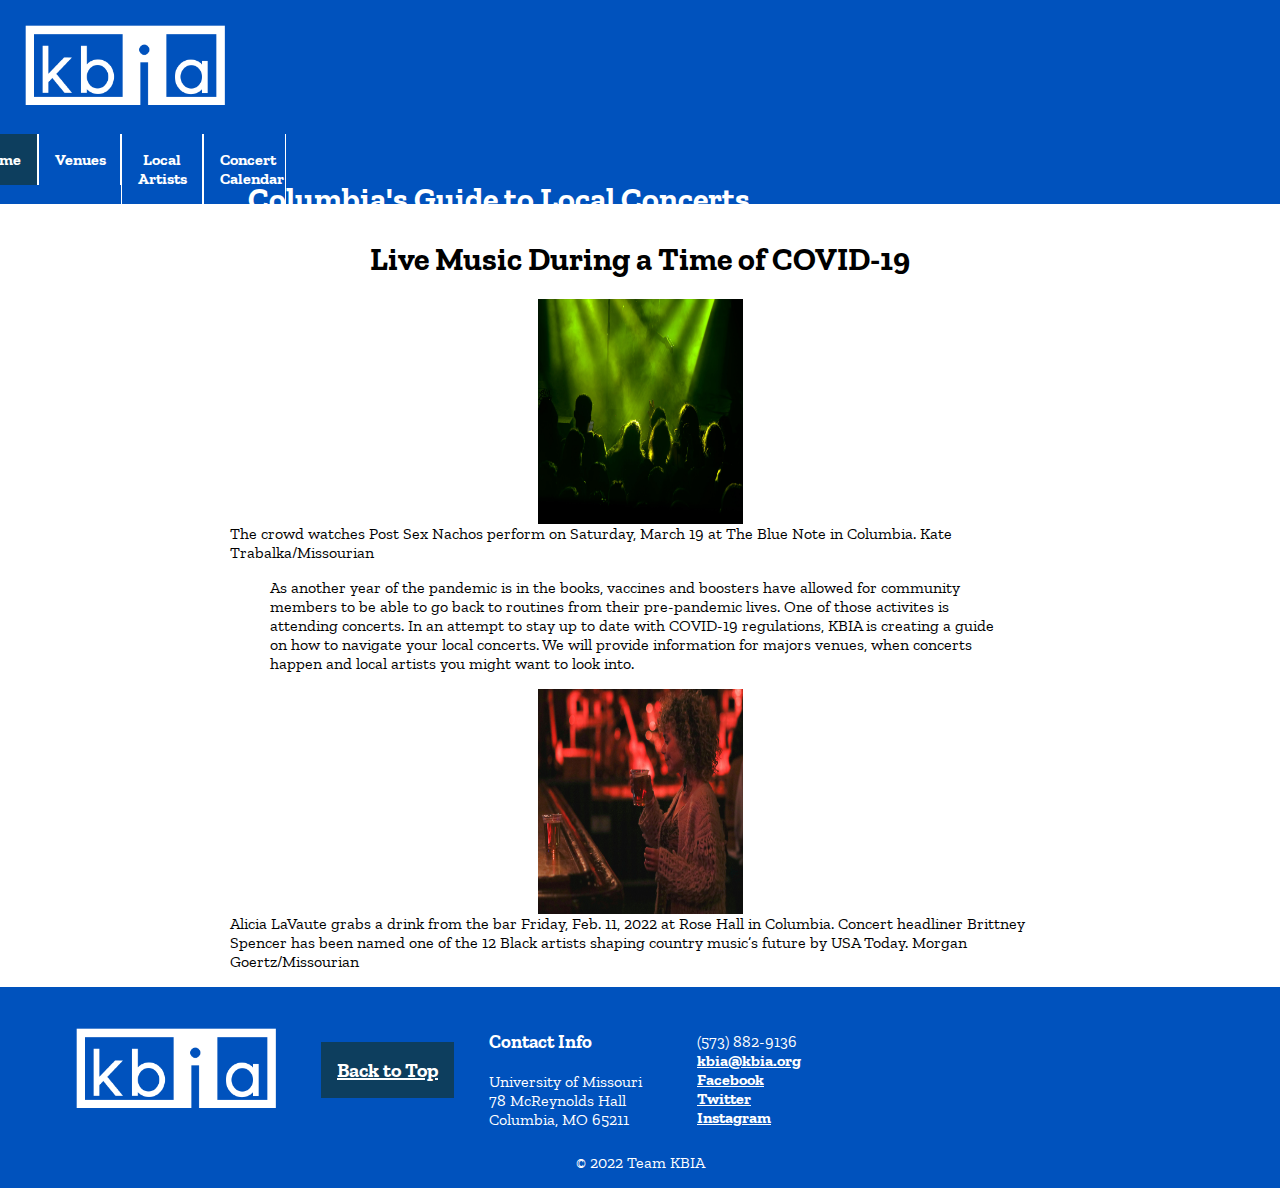
<file: index.html>
<!DOCTYPE html>
<html lang="en" dir="ltr">
	<head>
		<title>Home | Columbia's Guide to Local Concerts</title>
		<meta charset="utf-8">
		<meta name="description" content="Columbia's Guide to Local Concerts">
		<meta name="author" content="Team KBIA">
		<meta name="keywords" content="concert, news, kbia, npr, music, Columbia, Missouri">
		<meta name="viewport" content="width=device-width">
		<link rel="preconnect" href="https://fonts.googleapis.com">
		<link rel="preconnect" href="https://fonts.gstatic.com" crossorigin>
		<link href="https://fonts.googleapis.com/css2?family=Zilla+Slab:wght@500&display=swap" rel="stylesheet">
		<link rel="stylesheet" href="styles.css">
	</head>
	<body>
		<nav>
				<div id="content">
				<img id="logo" alt="KBIA logo" src="kbia-white.png"></img>
					<h1 id="title">Columbia's Guide to Local Concerts</h1>
				</div><button id="menu_trigger">☰</button>
			<ul id="tabs"> <li class="active"><a href="index.html">Home</a></li>
				<li><a href= "venues.html">Venues</a></li>
				<li><a href= "artists.html">Local Artists</a></li>
				<li><a href= "calendar.html">Concert Calendar</a></li>
			</ul>
		</nav>
<main>
	<h1 class="page-title">Live Music During a Time of COVID-19</h1>
<div>
	<section class="list">
	<figure>
  		<img src="Kate-Trabalka-Missourian.jpg" alt=" A green light shines over the Blue Note concert goers while watching local Columbia band Post Sex Nachos." width="300" height="225" class="center" />
       		<figcaption> The crowd watches Post Sex Nachos perform on Saturday, March 19 at The Blue Note in Columbia. Kate Trabalka/Missourian</figcaption>
	</figure>
	</section>
	</div>

	<section class="list">
	<p>As another year of the pandemic is in the books, vaccines and boosters have allowed for community members to be able to go back to routines from their pre-pandemic lives. One of those activites is attending concerts. In an attempt to stay up to date with COVID-19 regulations, KBIA is creating a guide on how to navigate your local concerts. We will provide information for majors venues, when concerts happen and local artists you might want to look into.</p>
	</section>
	
   	</div>
<div>
	<section class="list">
	<figure>
		<img src="Morgan-Goertz-Missourian.jpg" alt="Rose Hall concert goer Alicia LaVaute grabs a drink from the bar while attending a concert by Brittney Spencer. Red lights shine behind LaVaute as she is about to take a drink of her beer." width="300" height="225" class="center" />
		<figcaption> Alicia LaVaute grabs a drink from the bar Friday, Feb. 11, 2022 at Rose Hall in Columbia. Concert headliner Brittney Spencer has been named one of the 12 Black artists shaping country music’s future by USA Today. Morgan Goertz/Missourian</figcaption>
	</figure>
	</section>
</div>
		<footer>
			<ul class="footer-box">
				<li class="contact-info"><img id="logo" alt="KBIA logo" src="kbia-white.png"></img></li>
				<li class="contact-info-2"><a href=#content>Back to Top</a></li>
				<li class="contact-info"><h3>Contact Info</h3>
					University of Missouri<br>
					78 McReynolds Hall<br>
					Columbia, MO 65211<br></li>
				<li class="contact-info"><br>(573) 882-9136</a><br>
					<a href="mailto:kbia@kbia.org">kbia@kbia.org</a><br>
					<a href="https://www.facebook.com/KBIAnews/" target="_blank">Facebook</a><br>
					<a href="https://twitter.com/KBIA" target="_blank">Twitter</a><br>
					<a href="https://www.instagram.com/kbianews/" target="_blank">Instagram</a><br></li>
				</ul>
			© <time datetime="2022">2022</time> Team KBIA
		</footer>



</main>
<script src="main-javascript.js"></script>
	</body>
</html>
</file>
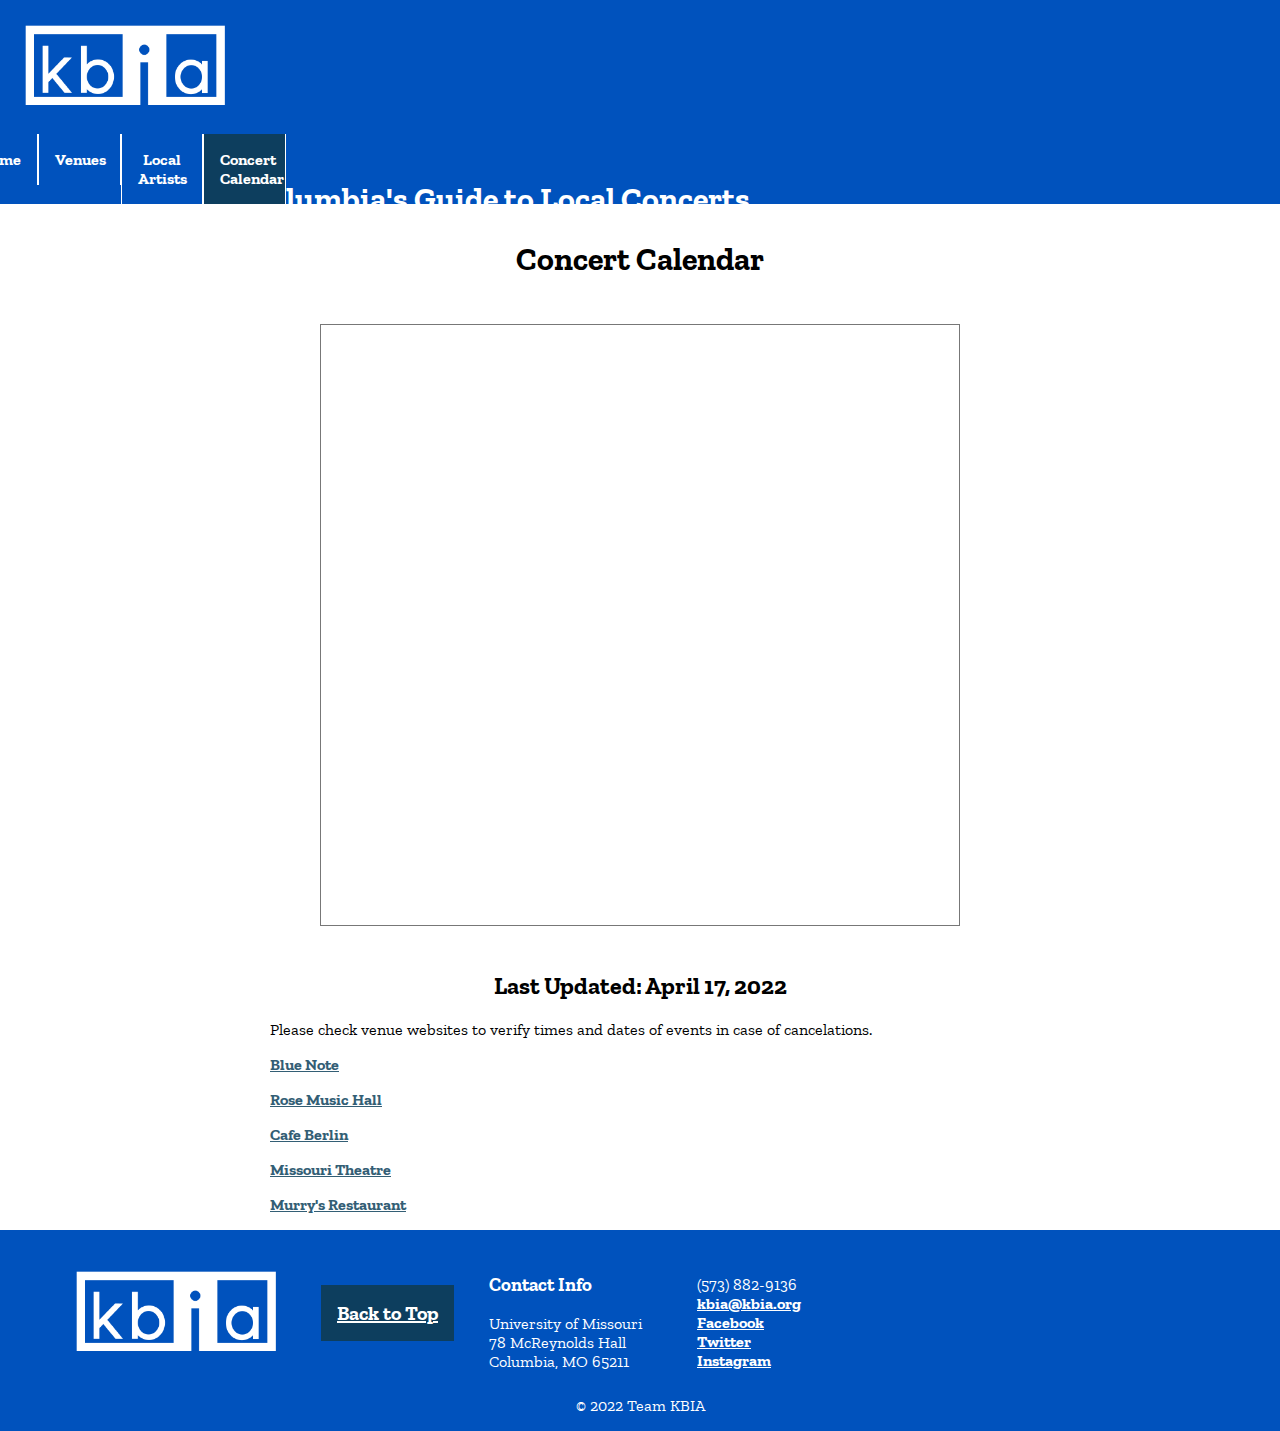
<file: calendar.html>
<!DOCTYPE html>
<html lang="en" dir="ltr">
	<head>
		<title>Concert Calendar | Columbia's Guide to Local Concerts</title>
		<meta charset="utf-8">
		<meta name="description" content="Columbia's Guide to Local Concerts">
		<meta name="author" content="Team KBIA">
		<meta name="keywords" content="concert, news, kbia, npr, music, Columbia, Missouri">
		<meta name="viewport" content="width=device-width">
		<link rel="preconnect" href="https://fonts.googleapis.com">
		<link rel="preconnect" href="https://fonts.gstatic.com" crossorigin>
		<link href="https://fonts.googleapis.com/css2?family=Zilla+Slab:wght@500&display=swap" rel="stylesheet">
		<link rel="stylesheet" href="styles.css">
	</head>
	<body>
		<nav>
				<div id="content">
				<img id="logo" alt="KBIA logo" src="kbia-white.png"></img>
					<h1 id="title">Columbia's Guide to Local Concerts</h1>
				</div><button id="menu_trigger">☰</button>
			<ul id="tabs"> <li><a href="index.html">Home</a></li>
				<li><a href= "venues.html">Venues</a></li>
				<li><a href= "artists.html">Local Artists</a></li>
				<li class="active"><a href= "calendar.html">Concert Calendar</a></li>
			</ul>
		</nav>

		<h1 class="page-title">Concert Calendar</h1>
			<div id="calendar">
					<iframe src="https://calendar.google.com/calendar/embed?height=600&wkst=1&bgcolor=%23ffffff&ctz=America%2FChicago&src=ZjZwMm1hbGgyYjAyb2cyZzNqZDgyZWFkcjBAZ3JvdXAuY2FsZW5kYXIuZ29vZ2xlLmNvbQ&color=%23009688" style="border:solid 1px #777" width="800" height="600" frameborder="0" scrolling="no" alt= "Calendar of Columbia venues hosting music events in May"></iframe>
			</div>
			<section class="list">
				<h2 class="listing">Last Updated: April 17, 2022</h2>
				<p>Please check venue websites to verify times and dates of events in case of cancelations.</p>
					<p><a href="https://thebluenote.com/events/2022-05/">Blue Note</a></p>
					<p><a href="https://rosemusichall.com/events/">Rose Music Hall</a></p>
					<p><a href="https://www.songkick.com/venues/89236-cafe-berlin">Cafe Berlin</a></p>
					<p><a href= "https://concertseries.missouri.edu/">Missouri Theatre</a></p>
					<p><a href= "https://murrysrestaurant.net/the-jazz/">Murry's Restaurant</a></p>
			</section>
		<footer>
			<ul class="footer-box">
				<li class="contact-info"><img id="logo" alt="KBIA logo" src="kbia-white.png"></img></li>
				<li class="contact-info-2"><a href=#content>Back to Top</a></li>
				<li class="contact-info"><h3>Contact Info</h3>
					University of Missouri<br>
					78 McReynolds Hall<br>
					Columbia, MO 65211<br></li>
				<li class="contact-info"><br>(573) 882-9136</a><br>
					<a href="mailto:kbia@kbia.org">kbia@kbia.org</a><br>
					<a href="https://www.facebook.com/KBIAnews/" target="_blank">Facebook</a><br>
					<a href="https://twitter.com/KBIA" target="_blank">Twitter</a><br>
					<a href="https://www.instagram.com/kbianews/" target="_blank">Instagram</a><br></li>
				</ul>
			© <time datetime="2022">2022</time> Team KBIA
		</footer>
		<script src="main-javascript.js"></script>
	</body>
</html>
</file>
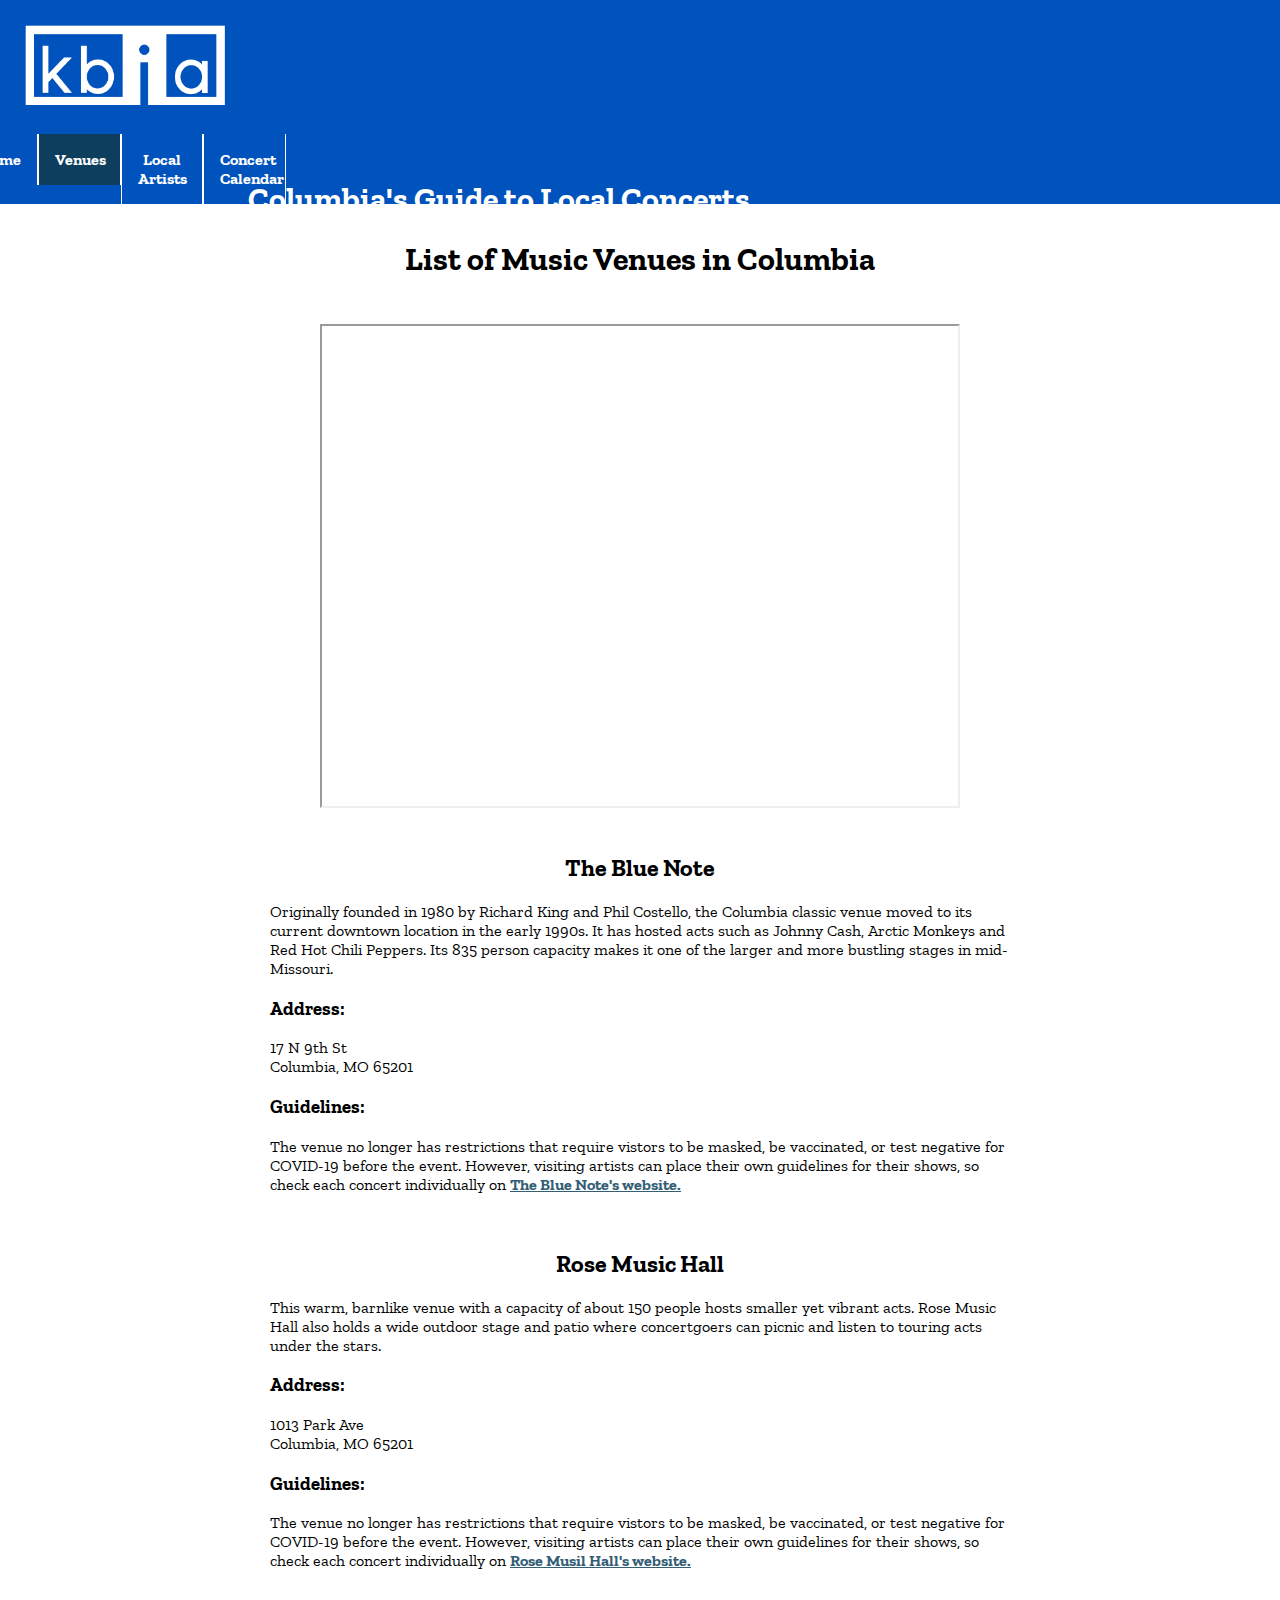
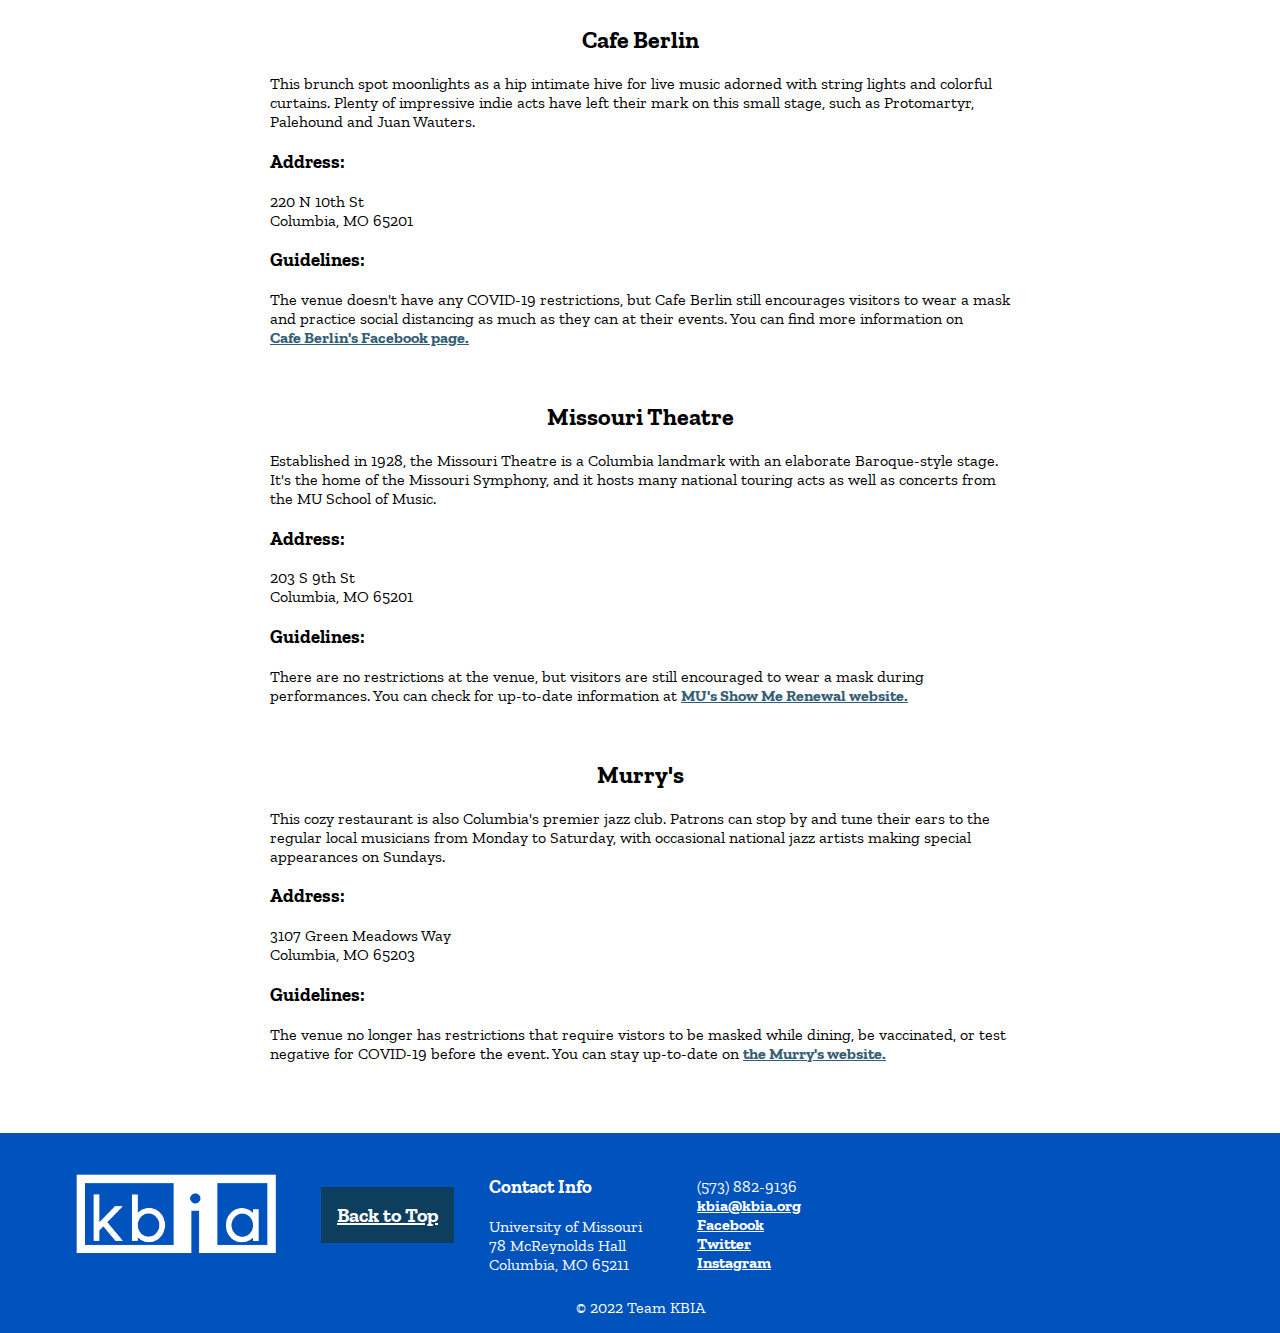
<file: venues.html>
<!DOCTYPE html>
<html lang="en" dir="ltr">
	<head>
		<title>Venues | Columbia's Guide to Local Concerts</title>
		<meta charset="utf-8">
		<meta name="description" content="Columbia's Guide to Local Concerts">
		<meta name="author" content="Team KBIA">
		<meta name="keywords" content="concert, news, kbia, npr, music, Columbia, Missouri">
		<meta name="viewport" content="width=device-width">
		<link rel="preconnect" href="https://fonts.googleapis.com">
		<link rel="preconnect" href="https://fonts.gstatic.com" crossorigin>
		<link href="https://fonts.googleapis.com/css2?family=Zilla+Slab:wght@500&display=swap" rel="stylesheet">
		<link rel="stylesheet" href="styles.css">
	</head>
	<body>
		<nav>
				<div id="content">
				<img id="logo" alt="KBIA logo" src="kbia-white.png"></img>
					<h1 id="title">Columbia's Guide to Local Concerts</h1>
				</div><button id="menu_trigger">☰</button>
			<ul id="tabs"> <li><a href="index.html">Home</a></li>
				<li class ="active"><a href= "venues.html">Venues</a></li>
				<li><a href= "artists.html">Local Artists</a></li>
				<li><a href= "calendar.html">Concert Calendar</a></li>
			</ul>
		</nav>
		<main>

			<h1 class="page-title">List of Music Venues in Columbia</h1>
				<figure id="map">
						<iframe src="https://www.google.com/maps/d/u/0/embed?mid=1pYBRmnQe9AA8MDb1HQ8fPdfxQBVAM84a&ehbc=2E312F" width="640" height="480" alt="Interactive map of 5 music venues in Columbia, Missouri."></iframe>
				</figure>
		<section class="list">

			<h2 class="listing">The Blue Note</h2>
			<p>Originally founded in 1980 by Richard King and Phil Costello, the Columbia classic venue moved to its current downtown location in the early 1990s. It has hosted acts such as Johnny Cash, Arctic Monkeys and Red Hot Chili Peppers. Its 835 person capacity makes it one of the larger and more bustling stages in mid-Missouri.</p>

			<h3 class="detail-head">Address:</h3>
			<p>17 N 9th St <br>
					Columbia, MO 65201</p>

			<h3 class="detail-head">Guidelines:</h3>
			<p>The venue no longer has restrictions that require vistors to be masked, be vaccinated, or test negative for COVID-19 before the event. However, visiting artists can place their own guidelines for their shows, so check each concert individually on <a href="https://thebluenote.com" target="_blank">The Blue Note's website.</a></p>

				<br>

			<h2 class="listing">Rose Music Hall</h2>
			<p>This warm, barnlike venue with a capacity of about 150 people hosts smaller yet vibrant acts. Rose Music Hall also holds a wide outdoor stage and patio where concertgoers can picnic and listen to touring acts under the stars.</p>

			<h3 class="detail-head">Address:</h3>
			<p>1013 Park Ave <br>
						Columbia, MO 65201</p>

			<h3 class="detail-head">Guidelines:</h3>
			<p>The venue no longer has restrictions that require vistors to be masked, be vaccinated, or test negative for COVID-19 before the event. However, visiting artists can place their own guidelines for their shows, so check each concert individually on <a href="https://rosemusichall.com" target="_blank">Rose Musil Hall's website.</a></p>

				<br>

			<h2 class="listing">Cafe Berlin</h2>
			<p>This brunch spot moonlights as a hip intimate hive for live music adorned with string lights and colorful curtains. Plenty of impressive indie acts have left their mark on this small stage, such as Protomartyr, Palehound and Juan Wauters.</p>

			<h3 class="detail-head">Address:</h3>
			<p>220 N 10th St <br>
					Columbia, MO 65201</p>

			<h3 class="detail-head">Guidelines:</h3>
			<p>The venue doesn't have any COVID-19 restrictions, but Cafe Berlin still encourages visitors to wear a mask and practice social distancing as much as they can at their events. You can find more information on <a href="https://www.facebook.com/cafeberlincomo" target="_blank">Cafe Berlin's Facebook page.</a></p>

				<br>

			<h2 class="listing">Missouri Theatre</h2>
			<p>Established in 1928, the Missouri Theatre is a Columbia landmark with an elaborate Baroque-style stage. It's the home of the Missouri Symphony, and it hosts many national touring acts as well as concerts from the MU School of Music.</p>

			<h3 class="detail-head">Address:</h3>
			<p>203 S 9th St <br>
					Columbia, MO 65201</p>

			<h3 class="detail-head">Guidelines:</h3>
				<p>There are no restrictions at the venue, but visitors are still encouraged to wear a mask during performances. You can check for up-to-date information at <a href="https://renewal.missouri.edu/plan/activities-and-events/" target="_blank">MU's Show Me Renewal website.</a></p>

				<br>

			<h2 class="listing">Murry's</h2>
			<p>This cozy restaurant is also Columbia's premier jazz club. Patrons can stop by and tune their ears to the regular local musicians from Monday to Saturday, with occasional national jazz artists making special appearances on Sundays.</p>

			<h3 class="detail-head">Address:</h3>
			<p>3107 Green Meadows Way <br>
					Columbia, MO 65203</p>

			<h3 class="detail-head">Guidelines:</h3>
			<p>The venue no longer has restrictions that require vistors to be masked while dining, be vaccinated, or test negative for COVID-19 before the event. You can stay up-to-date on <a href="https://murrysrestaurant.net"
					target="_blank">the Murry's website.</a></p>

					<br>
					<br>

			</section>
</main>
		<footer>
				<ul class="footer-box">
					<li class="contact-info"><img id="logo" alt="KBIA logo" src="kbia-white.png"></img></li>
					<li class="contact-info-2"><a href=#content>Back to Top</a></li>
					<li class="contact-info"><h3>Contact Info</h3>
						University of Missouri<br>
						78 McReynolds Hall<br>
						Columbia, MO 65211<br></li>
					<li class="contact-info"><br>(573) 882-9136</a><br>
						<a href="mailto:kbia@kbia.org">kbia@kbia.org</a><br>
						<a href="https://www.facebook.com/KBIAnews/" target="_blank">Facebook</a><br>
						<a href="https://twitter.com/KBIA" target="_blank">Twitter</a><br>
						<a href="https://www.instagram.com/kbianews/" target="_blank">Instagram</a><br></li>
					</ul>
			© <time datetime="2022">2022</time> Team KBIA
		</footer>
		<script src="main-javascript.js"></script>
	</body>
</html>
</file>
<file: styles.css>
body {
  margin: 0px;
  padding: 0px;
  font-family: 'Zilla Slab', serif;
  min-height: 100vh;
}

#logo {
  max-height: 200px;
  max-width: 200px;
}

#title {
  color: #FFFFFF;
  font-size: 32px;
}

#content {
  display: block;
  width: 90%;
  max-width: 1000px;
  margin: 0px;
}

#menu_trigger {
  display: block;
  position: absolute;
  top: 10px;
  right: 10px;
}

.page-title {
  margin-left: auto;
  margin-right: auto;
  width: 50%;
  display: flex;
  justify-content: center;
}

.listing {
  margin-left: auto;
  margin-right: auto;
  width: 50%;
  display: flex;
  justify-content: space-around;
}

.detail-head {
  margin-block-end: 1em;
  margin-inline-start: 4.25em;
  margin-inline-end: 5em;
  justify-content: flex-start;
}

.center {
  display: block;
  margin-left: auto;
  margin-right: auto;
  width: 25%;
  min-width: 200px;
  justify-content: center;
}

#map {
  margin-left: auto;
  margin-right: auto;
  width: 50%;
  padding: 25px;
  display: flex;
  justify-content: center;
}

#calendar {
  margin-left: auto;
  margin-right: auto;
  width: 50%;
  padding: 25px;
  display: flex;
  justify-content: center;
}

section.list {
  max-width: 900px;
  text-align: left;
  margin: 0px auto;
}

section {
  margin: 4rem auto;
  display: block;
}

nav {
  background: #0052BD;
}

nav ul {
  display: flex;
  justify-content: center;
  flex-direction: column;
  list-style-type: none;
  margin: 0;
  padding: 0px;
  height: 100%;
}

nav li {
  width: 100%;
  height: 33.333333%;
  display: flex;
  justify-content: center;
  align-items: center;
  font-size: 1rem;
  box-sizing: border-box;
  text-align: center;
  border-top: 1px solid #FFF;
  border-bottom: 1px solid #FFF;
}

a {
  color: #335E75;
  font-weight: bold;
  display: inline-flex;
}

nav a {
    color: #FFFFFF;
    text-decoration: none;
    padding: 1rem;
    width: 100%;
    height: 100%;
    display: block;
    box-sizing: border-box;
}

nav a:focus {
  background: #FFFFFF;
  color: #0052BD;
}

.active {
  color: #0052BD;
  background: #0D3E5E;
}

.projects ul {
  list-style-type: none;
  margin: 0px;
  padding: 0px;
}

.projects li {
  margin: 1rem 0px;
  display: block;
}

p {
  font-size: 1em;
  margin-block-start: 1em;
  margin-block-end: 1em;
  margin-inline-start: 5em;
  margin-inline-end: 5em;
}

footer {
  background: #0052BD;
  color: #ffffff;
  text-align:center;
  margin-top: 1rem;
  padding: 1rem;
  width: 100%;
  box-sizing: border-box;
}

.footer-box {
  display: flex;
  flex-flow: wrap;
  justify-content: space-between;
  flex-direction: column;
  list-style-type: none;
  align-items: stretch;
  margin: 0;
  padding: 0px;
  height: 100%;
  box-sizing: border-box;
  text-align: center;
}

.contact-info-2 a {
    color: #FFFFFF;
    text-decoration: none;
    padding: 1.25rem;
    width: 100%;
    height: 100%;
    display: block;
    box-sizing: border-box;
}

.footer-box a {
    color: #FFFFFF;
    text-decoration: underline;
}

.footer-box a:focus {
  background: #FFFFFF;
  color: #0052BD;
  width: 100%;
}

.contact-info {
  display: block;
  text-align: left;
  box-sizing: content-box;
  text-align: left;
  font-size: 1em;
  font-style: normal;
  margin: inherit;
  padding-left: 35px;
  padding-right: 20px;
  border-style: hidden;
}

.contact-info-2 {
  display: block;
  text-align: left;
  box-sizing: content-box;
  text-align: left;
  font-size: 1.25em;
  margin: inherit;
  background-color: #0D3E5E;
}

.skip-link {
  position: absolute;
  width: 1px;
  height: 1px;
  padding: 0;
  margin: -1px;
  overflow: hidden;
  border: 0;
  font-size: 1.5rem;
}

.skip-link:focus {
  width: unset;
  height: unset;
  position: relative;
  margin: unset;
  padding: unset;
}

@media (min-width: 655px) {
  nav ul {
    flex-direction: row;
  }

  .footer-box {
    flex-direction: row;
    width: 100%;
    height: 33.333333%;
    justify-content: flex-start;
    align-items: center;
    font-size: 1rem;
    padding-bottom: 1rem;
  }

  .contact-info-2 a {
      color: #FFFFFF;
      text-decoration: none;
      padding: 1rem;
      width: 100%;
      height: 100%;
      display: block;
      box-sizing: border-box;
  }

  .footer-box a {
      color: #FFFFFF;
      text-decoration: underline;
  }

  nav li {
    height: 100%;
    width: 33.333333%;
    border-left: 1px solid #FFF;
    border-right: 1px solid #FFF;
    border-top: unset;
    border-bottom: unset;
  }

  #menu_trigger {
    display: none;
  }
}

@media (min-width: 1102px) {
    #title {
      padding-right: 250px;
      padding-top: 25px;
      float: right;
    }
    #logo {
      margin: 0px;
      padding: 25px;
    }
  }

  @media (max-width: 1101px) {
      #logo {
        margin-top: 25px;
        margin-left: 25px;
        margin-bottom: 25px;
      }
      #title {
        margin-top: 0px;
        margin-left: 25px;
    }
}

@media (max-width: 811px) {
  .footer-box {
    flex-direction: column;
    width: 100%;
    height: 33.333333%;
    align-items: center;
    font-size: 1rem;
    padding-bottom: 1rem;
  }

  .contact-info-2 a {
      color: #FFFFFF;
      text-decoration: none;
      padding: 1rem;
      width: 100%;
      height: 100%;
      display: block;
      box-sizing: border-box;
  }

  .footer-box a {
      color: #FFFFFF;
      text-decoration: underline;
      text-align: center;
  }
}
</file>
